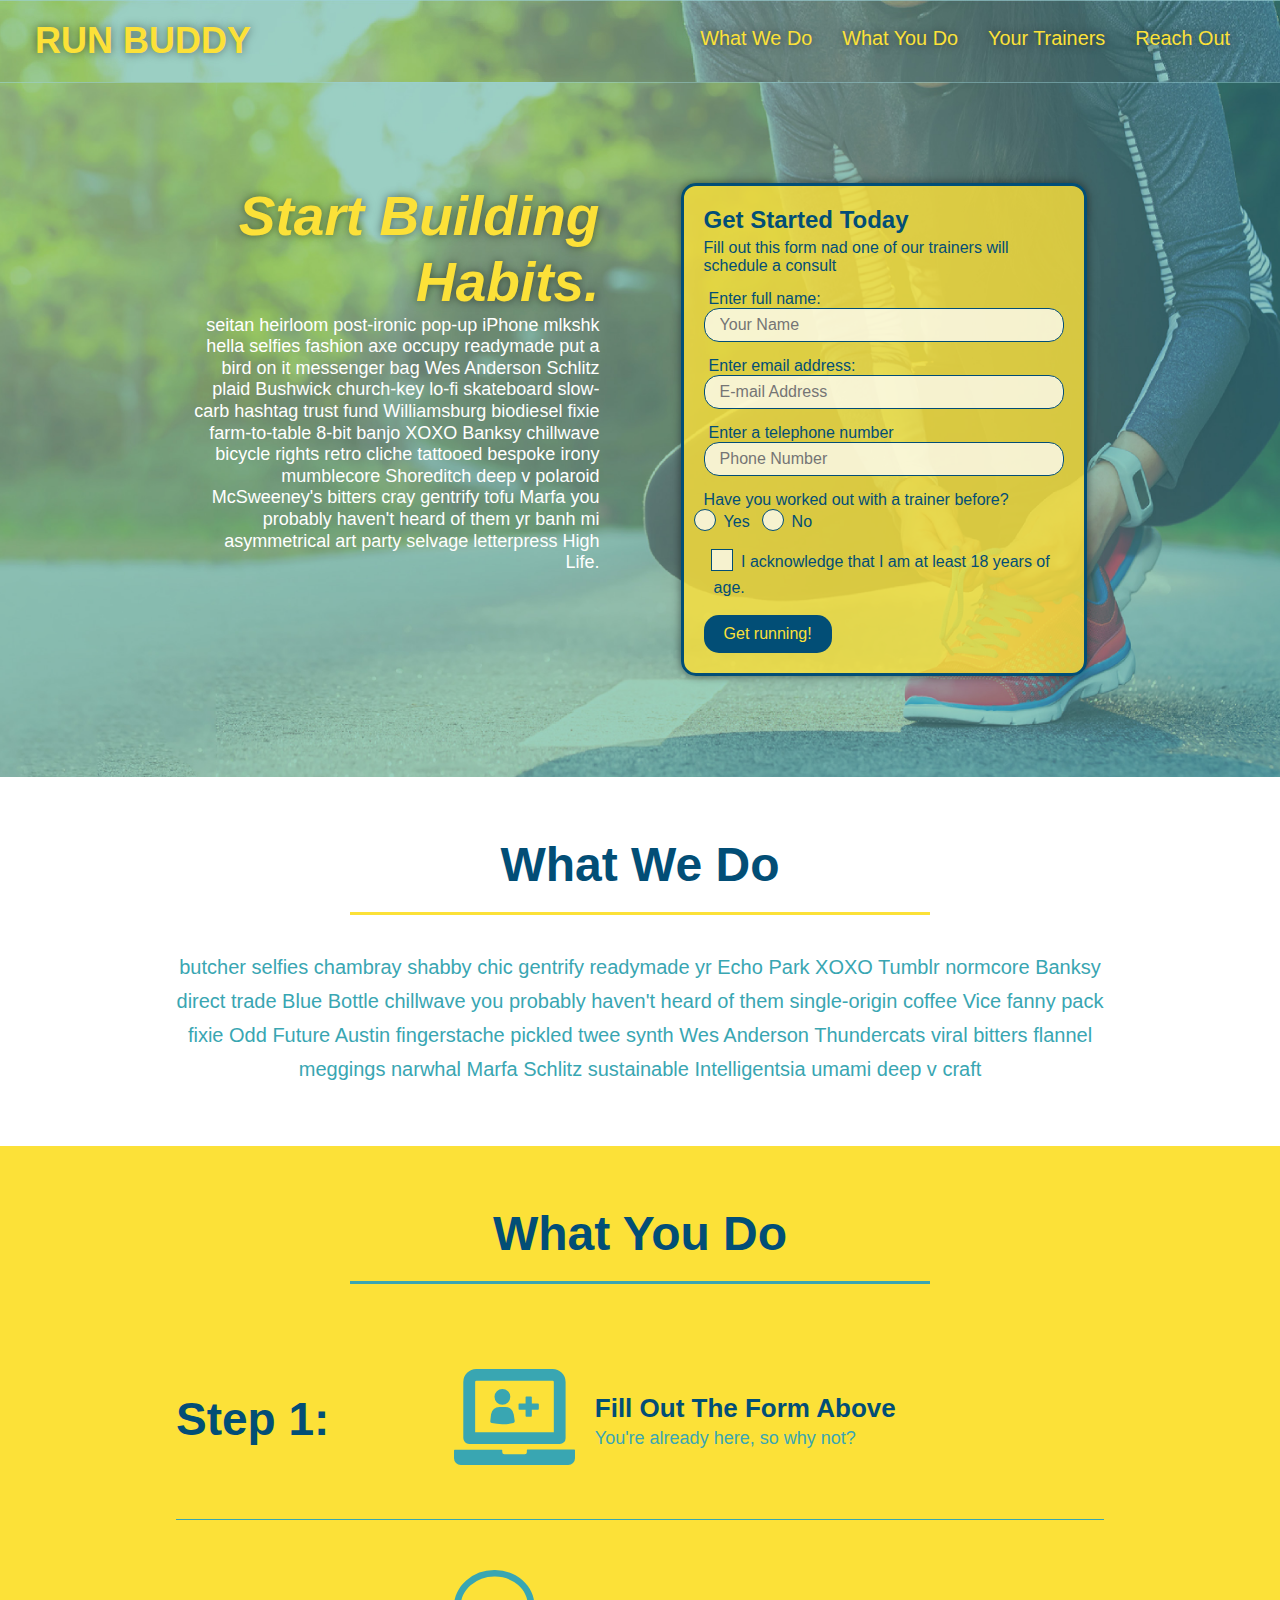
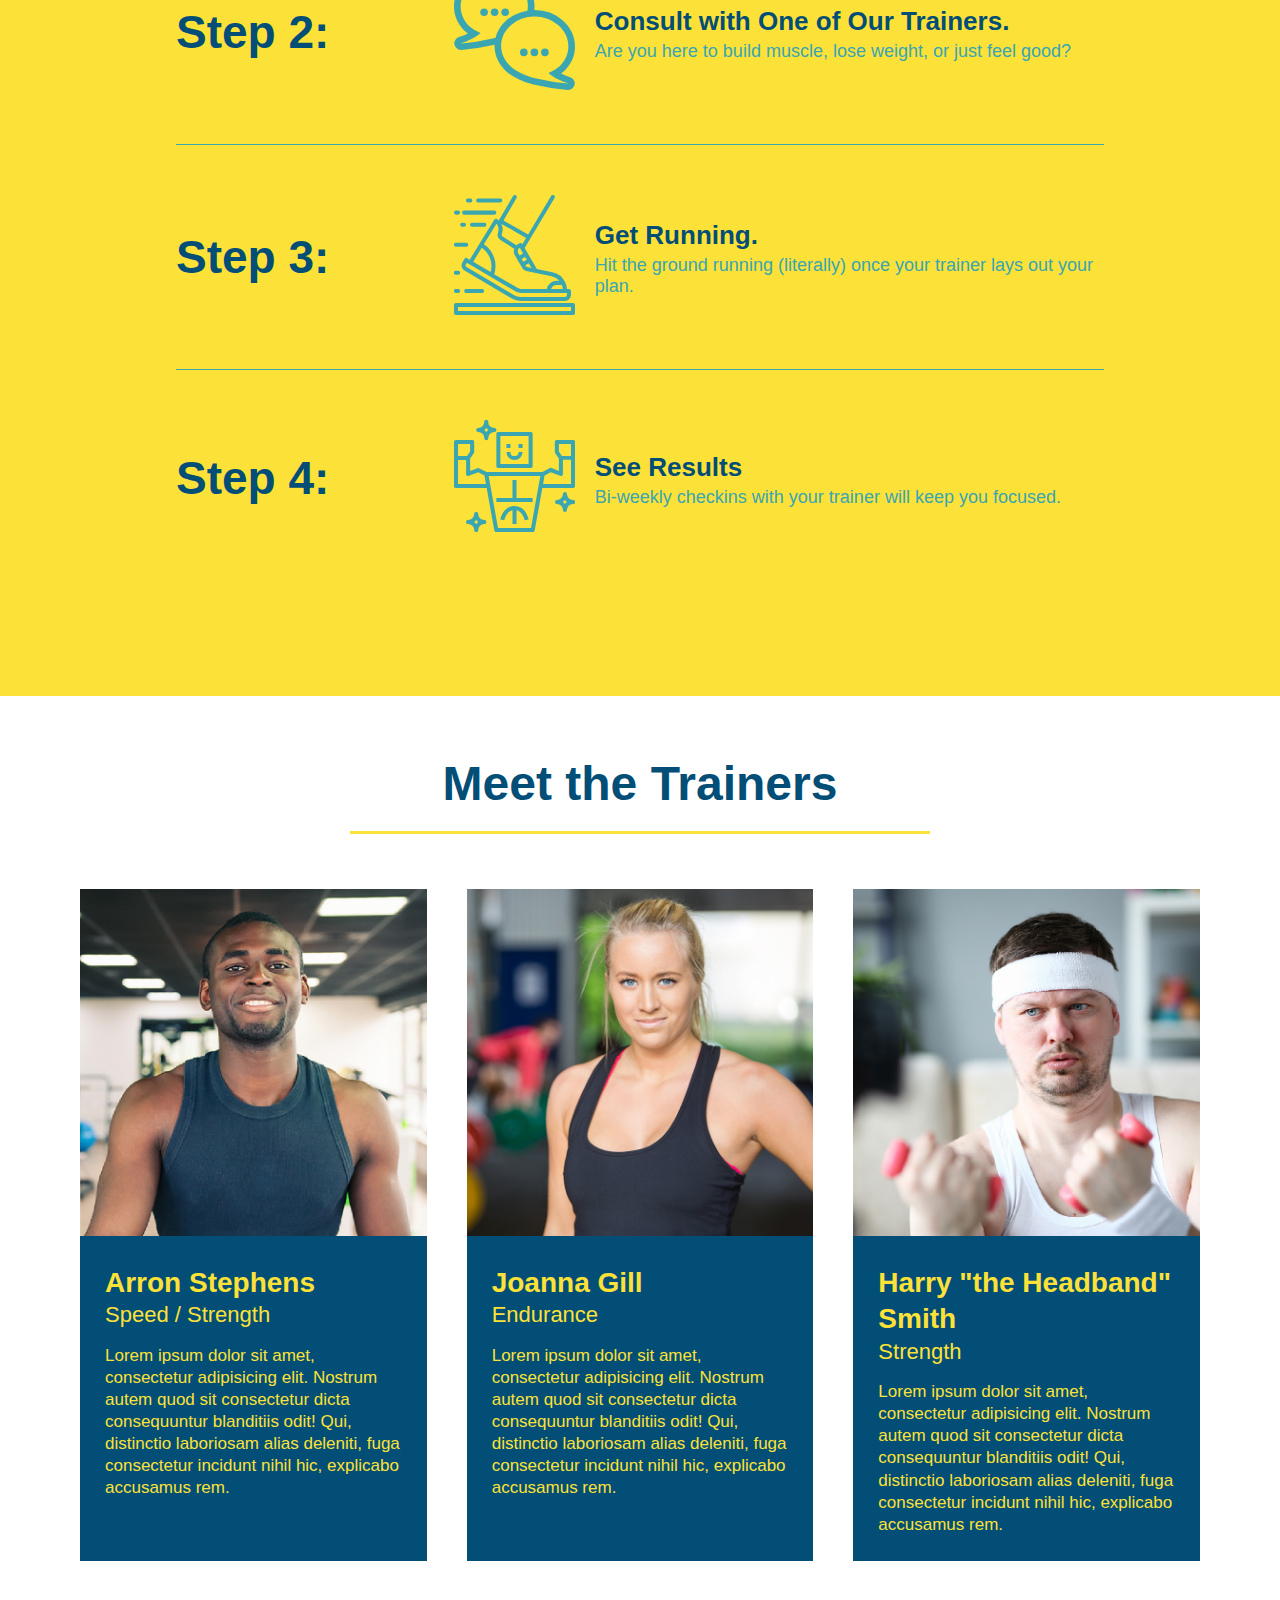
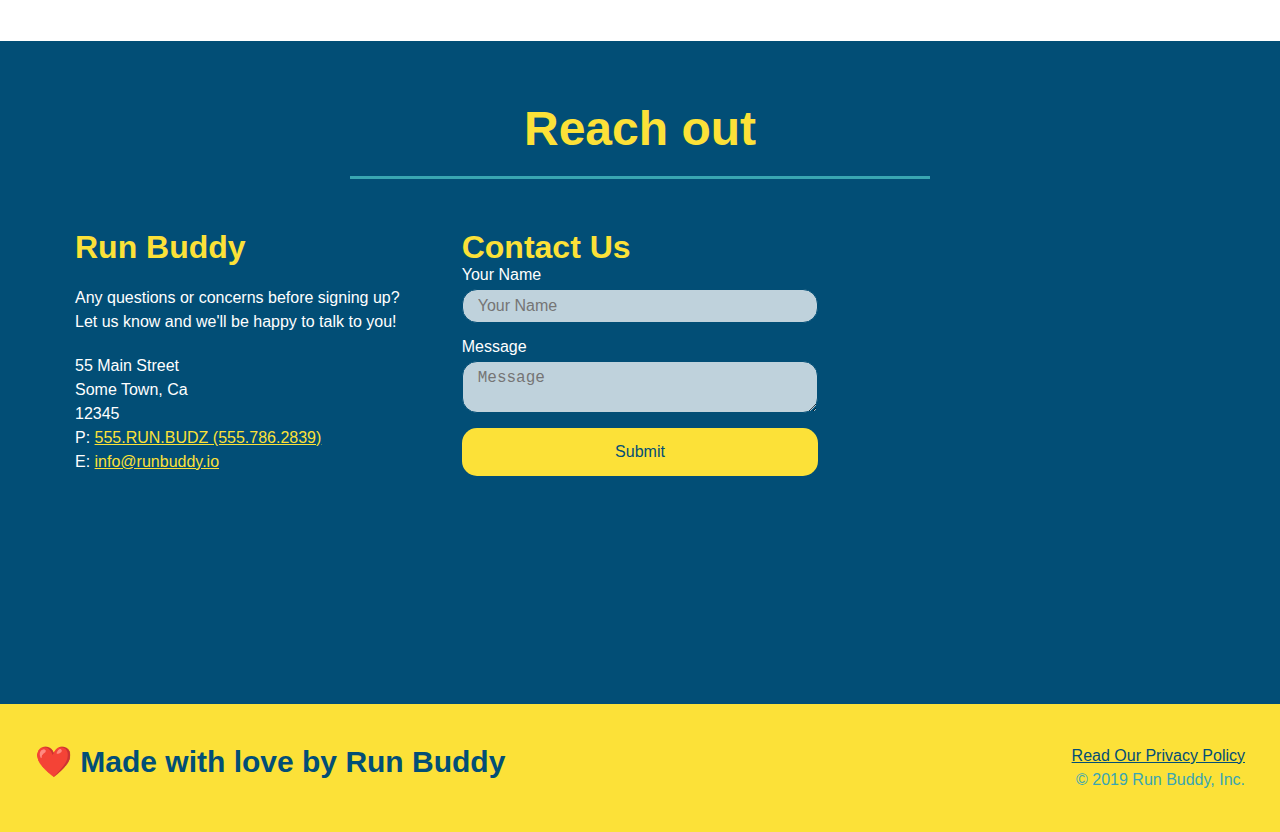
<file: index.html>
<!DOCTYPE html>
<html lang="en">
    <head>
        <link rel="stylesheet" href="./assets/css/run-buddy.css" />
        <meta charset="UTF-8" />
        <meta name="viewport" content="width-device-width, initial-scale=1.0" />
        <title>Run Buddy</title>
    </head>
    <body>
       <!-- navigation -->
        <header>
        <h1>
            <a href="./index.html">RUN BUDDY</a>
        </h1>
        <nav>
            <!-- Unordered List-->
            <ul>
                <!--List item-->
                <li>
                    <!--Anchor element-->
                    <a href="#what-we-do">What We Do</a>
                </li>
                <li>
                    <a href="#what-you-do">What You Do</a>
                </li>
                <li>
                    <a href="#your-trainers">Your Trainers</a>
                </li>
                <li>
                    <a href="#reach-out">Reach Out</a>
                </li>
            </ul>
        </nav>
        </header>
        <!-- hero/jumbotron -->
        <section class="hero">
            <div class="hero-cta">
                <h2>Start Building Habits.</h2>
                <p>seitan heirloom post-ironic pop-up iPhone mlkshk hella selfies fashion axe occupy readymade put a bird on it messenger bag Wes Anderson Schlitz plaid Bushwick church-key lo-fi skateboard slow-carb hashtag trust fund Williamsburg biodiesel fixie farm-to-table 8-bit banjo XOXO Banksy chillwave bicycle rights retro cliche tattooed bespoke irony mumblecore Shoreditch deep v polaroid McSweeney's bitters cray gentrify tofu Marfa you probably haven't heard of them yr banh mi asymmetrical art party selvage letterpress High Life.</p>
            </div>
            <div class="hero-form">
                    <h3>Get Started Today</h3>
                    <p>Fill out this form nad one of our trainers will schedule a consult</p>
                    <form>
                        <label for="name">Enter full name:</label>
                        <input type="text" placeholder="Your Name" name="name" id="name" class="form-input"/>
                        <label for="email">Enter email address:</label>
                        <input type="email" placeholder="E-mail Address" name="email" id="email" class="form-input"/>
                        <label for="phone">Enter a telephone number</label>
                        <input type="tel" placeholder="Phone Number" name="phone" id="phone" class="form-input"/>
                        <p>
                            Have you worked out with a trainer before?
                            <span class="radio-wrapper">
                              <input type="radio" name="trainer-confirm" id="trainer-yes" />
                              <label for="trainer-yes">Yes</label>
                            </span>
                            <span class="radio-wrapper">
                              <input type="radio" name="trainer-confirm" id="trainer-no" />
                              <label for="trainer-no">No</label>
                            </span>
                          </p>
                          <p>
                            <span class="checkbox-wrapper">
                              <input type="checkbox" name="age-confirm" id="checkbox" />
                              <label for="checkbox">I acknowledge that I am at least 18 years of age.</label>
                            </span>
                          </p>
                        <button type="submit">
                            Get running!
                        </button>
                    </form>
            </div>
        </section>
        <!-- "what we do" section -->
        <section id="what-we-do" class="intro">
            <div class="flex-row"></div>
             <h2 class="section-title primary-border">What We Do</h2>
            <p>butcher selfies chambray shabby chic gentrify readymade yr Echo Park XOXO Tumblr normcore Banksy direct trade Blue Bottle chillwave you probably haven't heard of them single-origin coffee Vice fanny pack fixie Odd Future Austin fingerstache pickled twee synth Wes Anderson Thundercats viral bitters flannel meggings narwhal Marfa Schlitz sustainable Intelligentsia umami deep v craft</p>
        </div>
        </section>
        <!-- "what you do" section -->
        <section id="what-you-do" class="steps">  
                        <!--insert step 1 icon-->
                        
         <div class="flex-row">                
        <h2 class="section-title secondary-border">What You Do</h2>
         </div>
        <div>
            <div class="step">
            <h3>Step 1:</h3>
                <div class="step-info">
                <div class="step-img">
                    <img src="./assets/images/step-1.svg" alt="" />
                </div>
                <div class="step-text">
                <h4>Fill Out The Form Above</h4>
            <p>You're already here, so why not?</p>
                </div>
            </div>
        </div>
            <div class="step"><h3>Step 2:</h3>
                <div class="step-info">
                    <div class="step-img">
                        <img src="./assets/images/step-2.svg" alt="" />
                        </div>
                    <div class="step-text">
                <h4>Consult with One of Our Trainers.</h4>
            <p>Are you here to build muscle, lose weight, or just feel good?</p>
            </div>
            </div>
        </div>
        <div class="step">
            <h3>Step 3:</h3>
            <div class="step-info">
                <div class="step-img">
                <img src="./assets/images/step-3.svg" alt="" />
                </div>
            <div class="step-text">
            <h4>Get Running.</h4>
            <p>Hit the ground running (literally) once your trainer lays out your plan.</p>
                </div>
            </div>
        </div>
            <div class="step">
            <h3>Step 4:</h3>
            <div class="step-info">
                <div class="step-img">
                    <img src="./assets/images/step-4.svg" alt="" />
                    </div>
                <div class="step-text">
                <h4>See Results</h4>
            <p>Bi-weekly checkins with your trainer will keep you focused.</p>
                </div>
            </div>
        </div>
        </section>
        <!-- "meet the trainers" section -->
        <section id="your-trainers" >
            <div class="flex-row">
        <h2 class="section-title primary-border">Meet the Trainers</h2>
        </div>
        <div class="trainers">
        <article class="trainer">
            <img src="./assets/images/trainer-1.jpg" alt="Arron Stephens in his workout clothes, ready to pump iron" />
            <div class="trainer-bio">
                <h3 class="trainer-name">Arron Stephens</h3>
                <h4 class="trainer-role">Speed / Strength</h4>
                <p>Lorem ipsum dolor sit amet, consectetur adipisicing elit. Nostrum autem quod sit consectetur dicta consequuntur blanditiis odit! Qui, distinctio laboriosam alias deleniti, fuga consectetur incidunt nihil hic, explicabo accusamus rem.</p>
            </div>
        </article>
        <article class="trainer">
            <img src="./assets/images/trainer-2.jpg" alt="Joanna Gill cooling off after a workout" />
            <div class="trainer-bio">
                <h3 class="trainer-name">Joanna Gill</h3>
                <h4 class="trainer-role">Endurance</h4>
                <p>Lorem ipsum dolor sit amet, consectetur adipisicing elit. Nostrum autem quod sit consectetur dicta consequuntur blanditiis odit! Qui, distinctio laboriosam alias deleniti, fuga consectetur incidunt nihil hic, explicabo accusamus rem.</p>
            </div>
        </article>
        <article class="trainer">
            <img src="./assets/images/trainer-3.jpg" alt="Harry Smith wearing a headband and lifting comically small pink weights" />
            <div class="trainer-bio">
                <h3 class="trainer-name">Harry "the Headband" Smith</h3>
                <h4 class="trainer-role">Strength</h4>
                <p>Lorem ipsum dolor sit amet, consectetur adipisicing elit. Nostrum autem quod sit consectetur dicta consequuntur blanditiis odit! Qui, distinctio laboriosam alias deleniti, fuga consectetur incidunt nihil hic, explicabo accusamus rem.</p>
            </div>
        </article>
        </div>
        </section>
        <!-- "reach out" section -->
        <section id="reach-out" class="reach-out">
            <div class="flex-row">
            <h2 class="section-title secondary-border">Reach out</h2>
            </div>
            <div class="contact-info">
                <div>
                  <h3>Run Buddy</h3>
                  <p>
                    Any questions or concerns before signing up?
                    <br />
                    Let us know and we'll be happy to talk to you!
                  </p>
              
                  <address>
                    55 Main Street <br />
                    Some Town, Ca <br />
                    12345 <br />
                    P: <a href="tel:555.786.2839">555.RUN.BUDZ (555.786.2839)</a><br />
                    E: <a href="mailto://info@runbuddy.io">info@runbuddy.io</a>
                  </address>
              
                </div>
              
                <div class="contact-form">
                  <h3>Contact Us</h3>
                  <form>
                    <label for="contact-name">Your Name</label>
                    <input type="text" id="contact-name" placeholder="Your Name" />
              
                    <label for="contact-message">Message</label>
                    <textarea id="contact-message" placeholder="Message"></textarea>
              
                    <button type="submit">Submit</button>
                  </form>
                </div>
              
                <iframe
                  src="https://www.google.com/maps/embed?pb=!1m14!1m12!1m3!1d12182.30520634488!2d-74.0652613!3d40.2407219!2m3!1f0!2f0!3f0!3m2!1i1024!2i768!4f13.1!5e0!3m2!1sen!2sus!4v1561060983193!5m2!1sen!2sus"
                  frameborder="0" style="border:0" allowfullscreen></iframe>
              
              </div>
        </section>
        <!-- footer -->
        <footer>
            <h2>❤️ Made with love by Run Buddy</h2>
            <div>
                <a href="./privacy-policy.html">Read Our Privacy Policy</a><br />
                &copy; 2019 Run Buddy, Inc.
            </div>
        </footer>
    </body>

    </head>
</html>
</file>
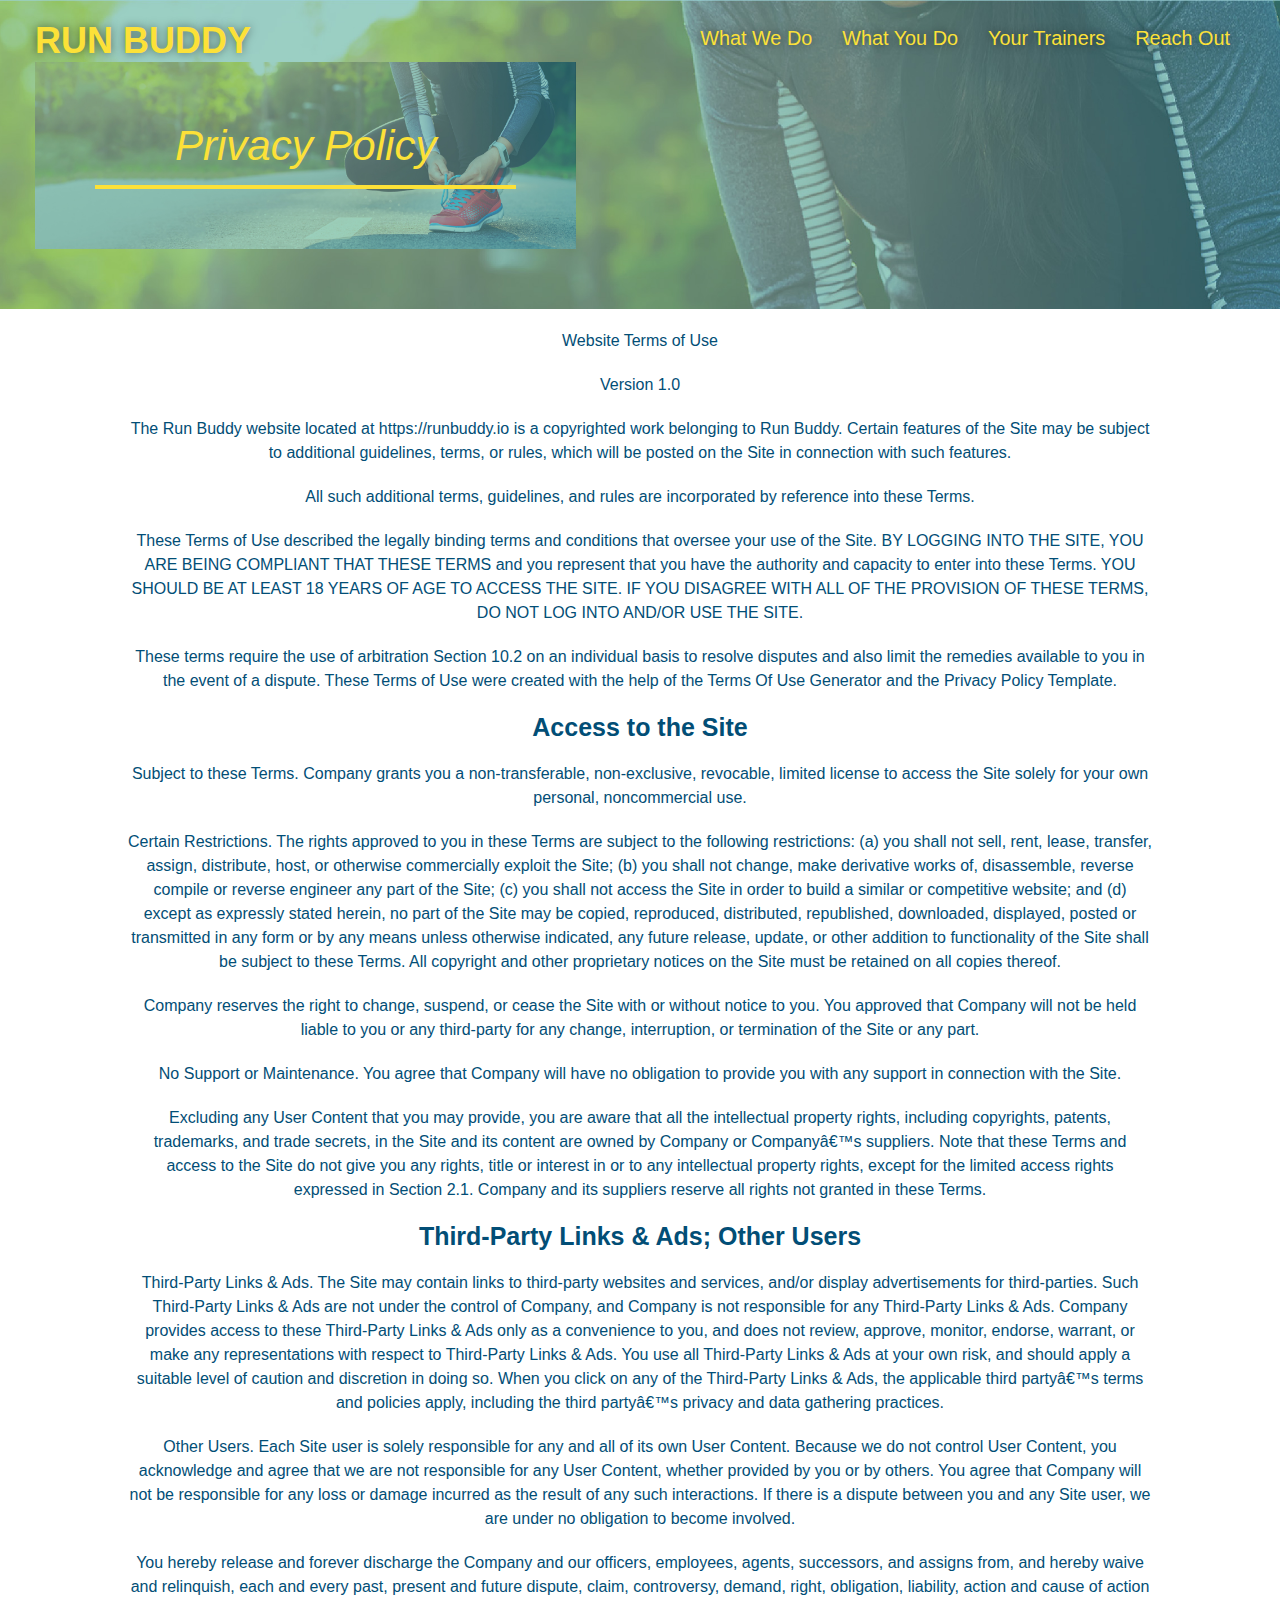
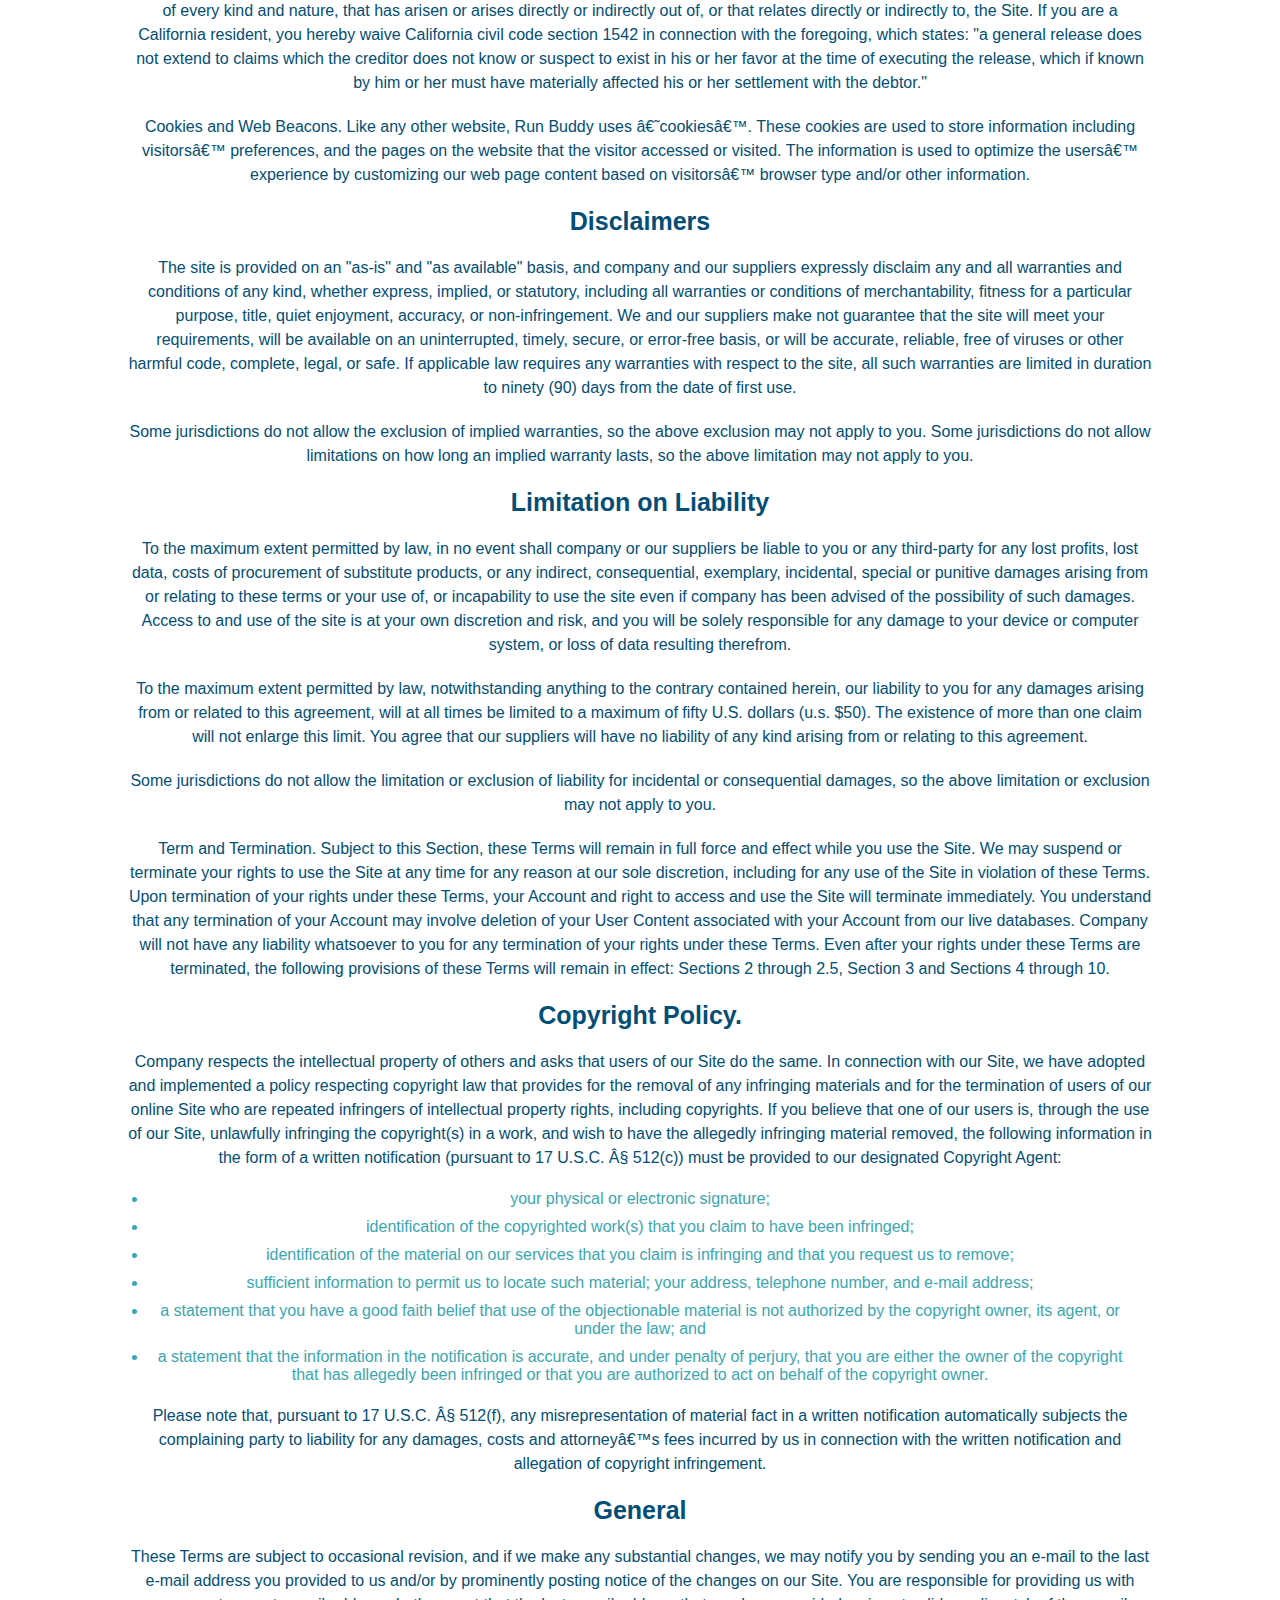
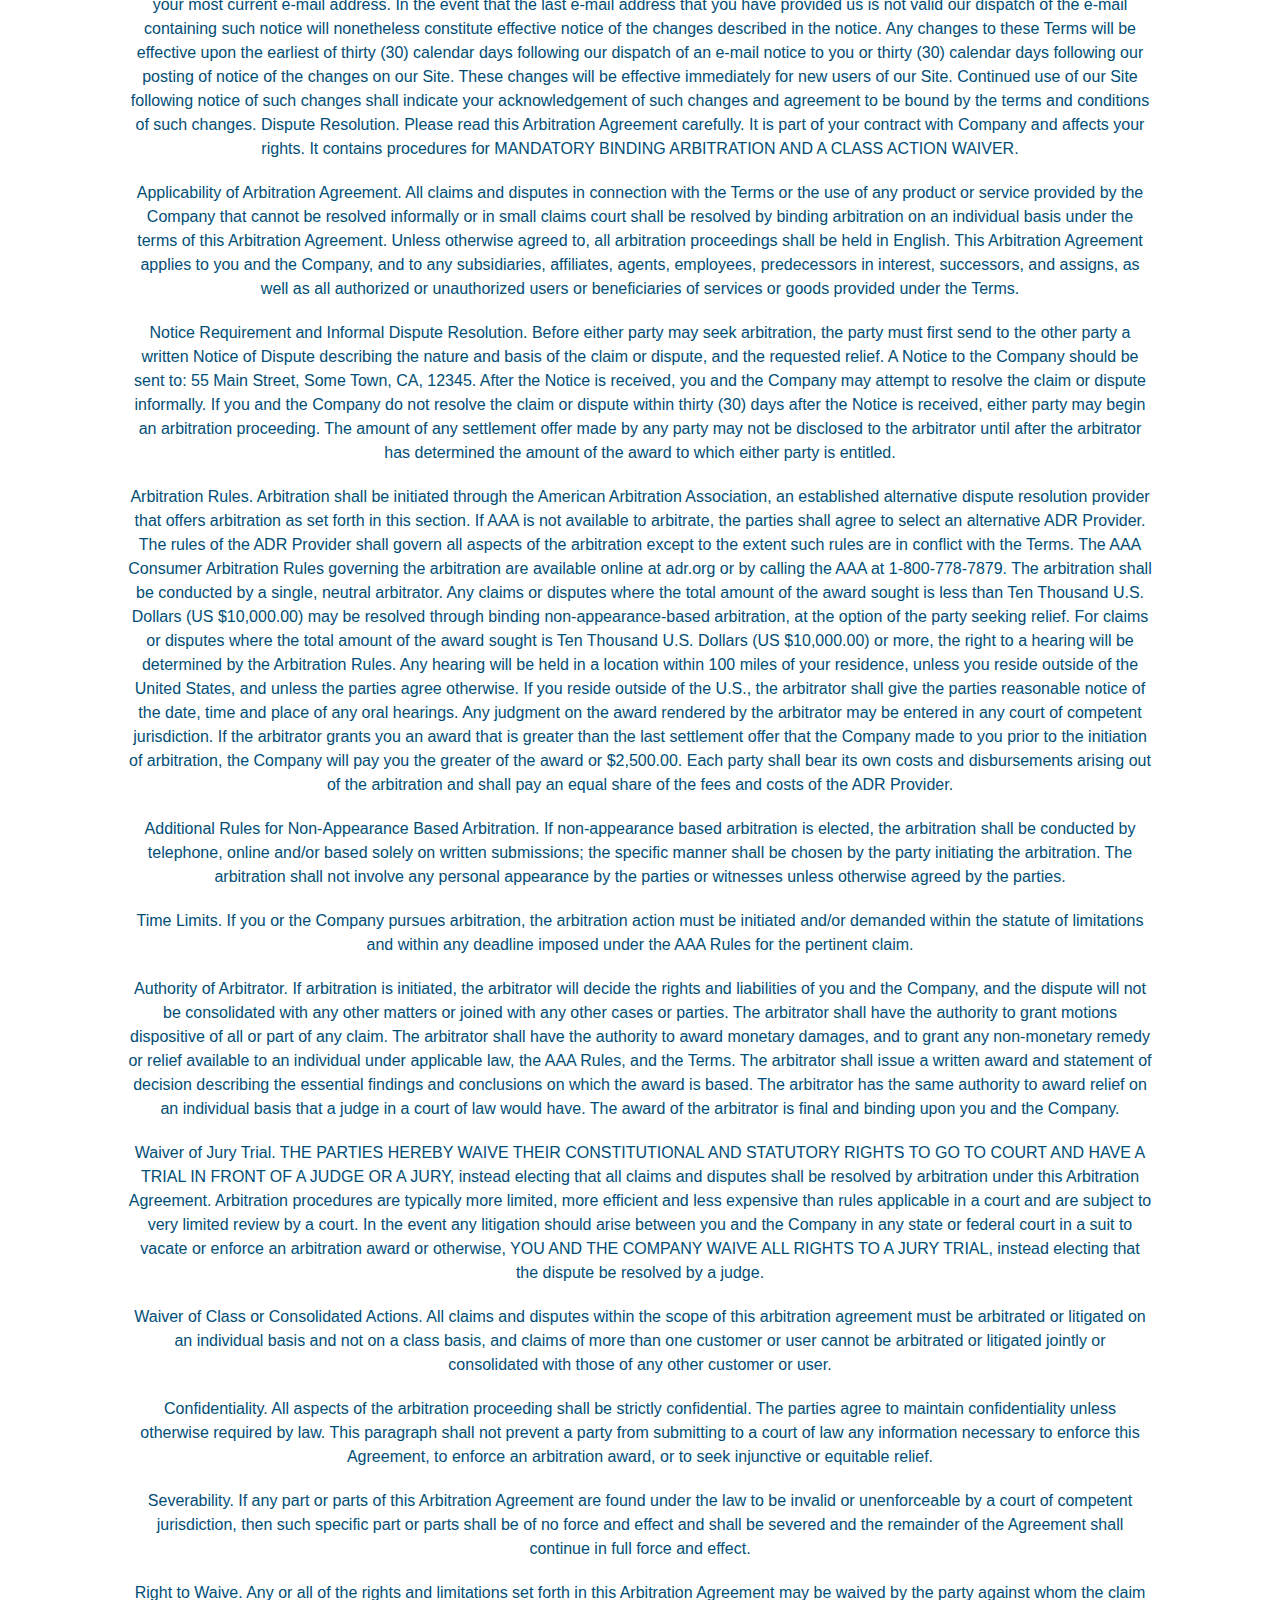
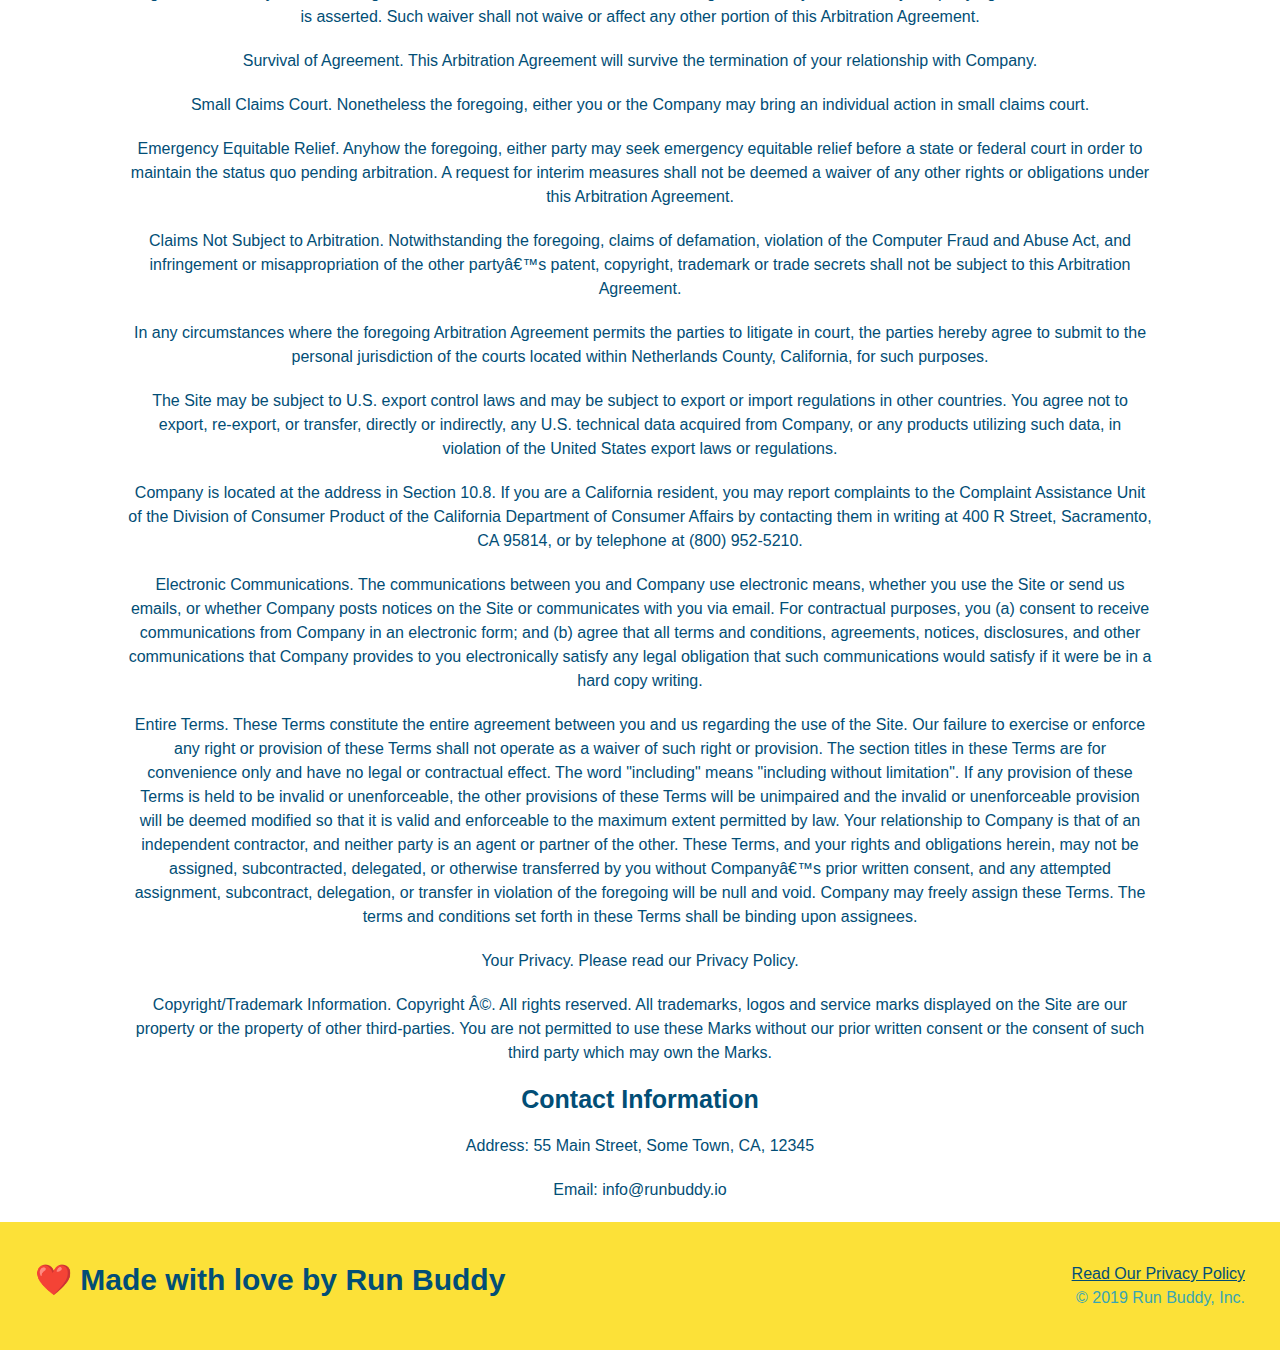
<file: privacy-policy.html>
<!DOCTYPE html>
<html lang="en">
<head>
    <link rel="stylesheet" href="./assets/css/run-buddy.css">
    <link rel="stylesheet" href="/assets/css/secondary-styles.css">
    <meta charset="UTF-8">
    <meta http-equiv="X-UA-Compatible" content="IE=edge">
    <meta name="viewport" content="width=device-width, initial-scale=1.0">
    <title>Privacy Policy - Run Buddy</title>
</head>
<body>
    <header>
        <h1> <a href="./index.html">RUN BUDDY</a>
        </h1>
        <nav>
            <!-- Unordered List-->
            <ul>
                <!--List item-->
                <li>
                    <!--Anchor element-->
                    <a href="./index.html#what-we-do">What We Do</a>
                </li>
                <li>
                    <a href="./index.html#what-you-do">What You Do</a>
                </li>
                <li>
                    <a href="./index.html#your-trainers">Your Trainers</a>
                </li>
                <li>
                    <a href="./index.html#reach-out">Reach Out</a>
                </li>
            </ul>
        </nav>
        <section class="hero">
         <h2 class="page-title">Privacy Policy</h2>

    </section>
    </header>
    <article class="secondary-content">
        <p>
            Website Terms of Use
          </p>
    
          <p>
            Version 1.0
          </p>
    
          <p>
            The Run Buddy website located at https://runbuddy.io is a copyrighted work belonging to Run Buddy. Certain
            features of the Site may be subject to additional guidelines, terms, or rules, which will be posted on the Site
            in connection with such features.
          </p>
    
          <p>
            All such additional terms, guidelines, and rules are incorporated by reference into these Terms.
          </p>
    
          <p>
            These Terms of Use described the legally binding terms and conditions that oversee your use of the Site. BY
            LOGGING INTO THE SITE, YOU ARE BEING COMPLIANT THAT THESE TERMS and you represent that you have the authority
            and capacity to enter into these Terms. YOU SHOULD BE AT LEAST 18 YEARS OF AGE TO ACCESS THE SITE. IF YOU
            DISAGREE WITH ALL OF THE PROVISION OF THESE TERMS, DO NOT LOG INTO AND/OR USE THE SITE.
          </p>
    
          <p>
            These terms require the use of arbitration Section 10.2 on an individual basis to resolve disputes and also
            limit the remedies available to you in the event of a dispute. These Terms of Use were created with the help of
            the Terms Of Use Generator and the Privacy Policy Template.
          </p>
    
          <h3>
            Access to the Site
          </h3>
    
          <p>
            Subject to these Terms. Company grants you a non-transferable, non-exclusive, revocable, limited license to
            access the Site solely for your own personal, noncommercial use.
          </p>
    
          <p>
            Certain Restrictions. The rights approved to you in these Terms are subject to the following restrictions: (a)
            you shall not sell, rent, lease, transfer, assign, distribute, host, or otherwise commercially exploit the Site;
            (b) you shall not change, make derivative works of, disassemble, reverse compile or reverse engineer any part of
            the Site; (c) you shall not access the Site in order to build a similar or competitive website; and (d) except
            as expressly stated herein, no part of the Site may be copied, reproduced, distributed, republished, downloaded,
            displayed, posted or transmitted in any form or by any means unless otherwise indicated, any future release,
            update, or other addition to functionality of the Site shall be subject to these Terms. All copyright and other
            proprietary notices on the Site must be retained on all copies thereof.
          </p>
    
          <p>
            Company reserves the right to change, suspend, or cease the Site with or without notice to you. You approved
            that Company will not be held liable to you or any third-party for any change, interruption, or termination of
            the Site or any part.
          </p>
    
          <p>
            No Support or Maintenance. You agree that Company will have no obligation to provide you with any support in
            connection with the Site.
          </p>
    
          <p>
            Excluding any User Content that you may provide, you are aware that all the intellectual property rights,
            including copyrights, patents, trademarks, and trade secrets, in the Site and its content are owned by Company
            or Companyâ€™s suppliers. Note that these Terms and access to the Site do not give you any rights, title or
            interest in or to any intellectual property rights, except for the limited access rights expressed in Section
            2.1. Company and its suppliers reserve all rights not granted in these Terms.
          </p>
    
          <h3>
            Third-Party Links &amp; Ads; Other Users
          </h3>
    
          <p>
            Third-Party Links &amp; Ads. The Site may contain links to third-party websites and services, and/or display
            advertisements for third-parties. Such Third-Party Links &amp; Ads are not under the control of Company, and Company
            is not responsible for any Third-Party Links &amp; Ads. Company provides access to these Third-Party Links &amp; Ads
            only as a convenience to you, and does not review, approve, monitor, endorse, warrant, or make any
            representations with respect to Third-Party Links &amp; Ads. You use all Third-Party Links &amp; Ads at your own risk,
            and should apply a suitable level of caution and discretion in doing so. When you click on any of the
            Third-Party Links &amp; Ads, the applicable third partyâ€™s terms and policies apply, including the third partyâ€™s
            privacy and data gathering practices.
          </p>
    
          <p>
            Other Users. Each Site user is solely responsible for any and all of its own User Content. Because we do not
            control User Content, you acknowledge and agree that we are not responsible for any User Content, whether
            provided by you or by others. You agree that Company will not be responsible for any loss or damage incurred as
            the result of any such interactions. If there is a dispute between you and any Site user, we are under no
            obligation to become involved.
          </p>
    
          <p>
            You hereby release and forever discharge the Company and our officers, employees, agents, successors, and
            assigns from, and hereby waive and relinquish, each and every past, present and future dispute, claim,
            controversy, demand, right, obligation, liability, action and cause of action of every kind and nature, that has
            arisen or arises directly or indirectly out of, or that relates directly or indirectly to, the Site. If you are
            a California resident, you hereby waive California civil code section 1542 in connection with the foregoing,
            which states: "a general release does not extend to claims which the creditor does not know or suspect to exist
            in his or her favor at the time of executing the release, which if known by him or her must have materially
            affected his or her settlement with the debtor."
          </p>
    
          <p>
            Cookies and Web Beacons. Like any other website, Run Buddy uses â€˜cookiesâ€™. These cookies are used to store
            information including visitorsâ€™ preferences, and the pages on the website that the visitor accessed or visited.
            The information is used to optimize the usersâ€™ experience by customizing our web page content based on visitorsâ€™
            browser type and/or other information.
          </p>
    
          <h3>
            Disclaimers
          </h3>
    
          <p>
            The site is provided on an "as-is" and "as available" basis, and company and our suppliers expressly disclaim
            any and all warranties and conditions of any kind, whether express, implied, or statutory, including all
            warranties or conditions of merchantability, fitness for a particular purpose, title, quiet enjoyment, accuracy,
            or non-infringement. We and our suppliers make not guarantee that the site will meet your requirements, will be
            available on an uninterrupted, timely, secure, or error-free basis, or will be accurate, reliable, free of
            viruses or other harmful code, complete, legal, or safe. If applicable law requires any warranties with respect
            to the site, all such warranties are limited in duration to ninety (90) days from the date of first use.
          </p>
    
          <p>
            Some jurisdictions do not allow the exclusion of implied warranties, so the above exclusion may not apply to
            you. Some jurisdictions do not allow limitations on how long an implied warranty lasts, so the above limitation
            may not apply to you.
          </p>
    
          <h3>
            Limitation on Liability
          </h3>
    
          <p>
            To the maximum extent permitted by law, in no event shall company or our suppliers be liable to you or any
            third-party for any lost profits, lost data, costs of procurement of substitute products, or any indirect,
            consequential, exemplary, incidental, special or punitive damages arising from or relating to these terms or
            your use of, or incapability to use the site even if company has been advised of the possibility of such
            damages. Access to and use of the site is at your own discretion and risk, and you will be solely responsible
            for any damage to your device or computer system, or loss of data resulting therefrom.
          </p>
    
          <p>
            To the maximum extent permitted by law, notwithstanding anything to the contrary contained herein, our liability
            to you for any damages arising from or related to this agreement, will at all times be limited to a maximum of
            fifty U.S. dollars (u.s. $50). The existence of more than one claim will not enlarge this limit. You agree that
            our suppliers will have no liability of any kind arising from or relating to this agreement.
          </p>
    
          <p>
            Some jurisdictions do not allow the limitation or exclusion of liability for incidental or consequential
            damages, so the above limitation or exclusion may not apply to you.
          </p>
    
          <p>
            Term and Termination. Subject to this Section, these Terms will remain in full force and effect while you use
            the Site. We may suspend or terminate your rights to use the Site at any time for any reason at our sole
            discretion, including for any use of the Site in violation of these Terms. Upon termination of your rights under
            these Terms, your Account and right to access and use the Site will terminate immediately. You understand that
            any termination of your Account may involve deletion of your User Content associated with your Account from our
            live databases. Company will not have any liability whatsoever to you for any termination of your rights under
            these Terms. Even after your rights under these Terms are terminated, the following provisions of these Terms
            will remain in effect: Sections 2 through 2.5, Section 3 and Sections 4 through 10.
          </p>
    
          <h3>
            Copyright Policy.
          </h3>
    
          <p>
            Company respects the intellectual property of others and asks that users of our Site do the same. In connection
            with our Site, we have adopted and implemented a policy respecting copyright law that provides for the removal
            of any infringing materials and for the termination of users of our online Site who are repeated infringers of
            intellectual property rights, including copyrights. If you believe that one of our users is, through the use of
            our Site, unlawfully infringing the copyright(s) in a work, and wish to have the allegedly infringing material
            removed, the following information in the form of a written notification (pursuant to 17 U.S.C. Â§ 512(c)) must
            be provided to our designated Copyright Agent:
          </p>
    
          <ul>
            <li>
              your physical or electronic signature;
            </li>
            <li>
              identification of the copyrighted work(s) that you claim to have been infringed;
            </li>
            <li>
              identification of the material on our services that you claim is infringing and that you request us to remove;
            </li>
            <li>
              sufficient information to permit us to locate such material; your address, telephone number, and e-mail
              address;
            </li>
            <li>
              a statement that you have a good faith belief that use of the objectionable material is not authorized by the
              copyright owner, its agent, or under the law; and
            </li>
            <li>
              a statement that the information in the notification is accurate, and under penalty of perjury, that you are
              either the owner of the copyright that has allegedly been infringed or that you are authorized to act on
              behalf of the copyright owner.
            </li>
          </ul>
    
          <p>
            Please note that, pursuant to 17 U.S.C. Â§ 512(f), any misrepresentation of material fact in a written
            notification automatically subjects the complaining party to liability for any damages, costs and attorneyâ€™s
            fees incurred by us in connection with the written notification and allegation of copyright infringement.
          </p>
    
          <h3>
            General
          </h3>
    
          <p>
            These Terms are subject to occasional revision, and if we make any substantial changes, we may notify you by
            sending you an e-mail to the last e-mail address you provided to us and/or by prominently posting notice of the
            changes on our Site. You are responsible for providing us with your most current e-mail address. In the event
            that the last e-mail address that you have provided us is not valid our dispatch of the e-mail containing such
            notice will nonetheless constitute effective notice of the changes described in the notice. Any changes to these
            Terms will be effective upon the earliest of thirty (30) calendar days following our dispatch of an e-mail
            notice to you or thirty (30) calendar days following our posting of notice of the changes on our Site. These
            changes will be effective immediately for new users of our Site. Continued use of our Site following notice of
            such changes shall indicate your acknowledgement of such changes and agreement to be bound by the terms and
            conditions of such changes. Dispute Resolution. Please read this Arbitration Agreement carefully. It is part of
            your contract with Company and affects your rights. It contains procedures for MANDATORY BINDING ARBITRATION AND
            A CLASS ACTION WAIVER.
          </p>
    
          <p>
            Applicability of Arbitration Agreement. All claims and disputes in connection with the Terms or the use of any
            product or service provided by the Company that cannot be resolved informally or in small claims court shall be
            resolved by binding arbitration on an individual basis under the terms of this Arbitration Agreement. Unless
            otherwise agreed to, all arbitration proceedings shall be held in English. This Arbitration Agreement applies to
            you and the Company, and to any subsidiaries, affiliates, agents, employees, predecessors in interest,
            successors, and assigns, as well as all authorized or unauthorized users or beneficiaries of services or goods
            provided under the Terms.
          </p>
    
          <p>
            Notice Requirement and Informal Dispute Resolution. Before either party may seek arbitration, the party must
            first send to the other party a written Notice of Dispute describing the nature and basis of the claim or
            dispute, and the requested relief. A Notice to the Company should be sent to: 55 Main Street, Some Town, CA,
            12345. After the Notice is received, you and the Company may attempt to resolve the claim or dispute informally.
            If you and the Company do not resolve the claim or dispute within thirty (30) days after the Notice is received,
            either party may begin an arbitration proceeding. The amount of any settlement offer made by any party may not
            be disclosed to the arbitrator until after the arbitrator has determined the amount of the award to which either
            party is entitled.
          </p>
    
          <p>
            Arbitration Rules. Arbitration shall be initiated through the American Arbitration Association, an established
            alternative dispute resolution provider that offers arbitration as set forth in this section. If AAA is not
            available to arbitrate, the parties shall agree to select an alternative ADR Provider. The rules of the ADR
            Provider shall govern all aspects of the arbitration except to the extent such rules are in conflict with the
            Terms. The AAA Consumer Arbitration Rules governing the arbitration are available online at adr.org or by
            calling the AAA at 1-800-778-7879. The arbitration shall be conducted by a single, neutral arbitrator. Any
            claims or disputes where the total amount of the award sought is less than Ten Thousand U.S. Dollars (US
            $10,000.00) may be resolved through binding non-appearance-based arbitration, at the option of the party seeking
            relief. For claims or disputes where the total amount of the award sought is Ten Thousand U.S. Dollars (US
            $10,000.00) or more, the right to a hearing will be determined by the Arbitration Rules. Any hearing will be
            held in a location within 100 miles of your residence, unless you reside outside of the United States, and
            unless the parties agree otherwise. If you reside outside of the U.S., the arbitrator shall give the parties
            reasonable notice of the date, time and place of any oral hearings. Any judgment on the award rendered by the
            arbitrator may be entered in any court of competent jurisdiction. If the arbitrator grants you an award that is
            greater than the last settlement offer that the Company made to you prior to the initiation of arbitration, the
            Company will pay you the greater of the award or $2,500.00. Each party shall bear its own costs and
            disbursements arising out of the arbitration and shall pay an equal share of the fees and costs of the ADR
            Provider.
          </p>
    
          <p>
            Additional Rules for Non-Appearance Based Arbitration. If non-appearance based arbitration is elected, the
            arbitration shall be conducted by telephone, online and/or based solely on written submissions; the specific
            manner shall be chosen by the party initiating the arbitration. The arbitration shall not involve any personal
            appearance by the parties or witnesses unless otherwise agreed by the parties.
          </p>
    
          <p>
            Time Limits. If you or the Company pursues arbitration, the arbitration action must be initiated and/or demanded
            within the statute of limitations and within any deadline imposed under the AAA Rules for the pertinent claim.
          </p>
    
          <p>
            Authority of Arbitrator. If arbitration is initiated, the arbitrator will decide the rights and liabilities of
            you and the Company, and the dispute will not be consolidated with any other matters or joined with any other
            cases or parties. The arbitrator shall have the authority to grant motions dispositive of all or part of any
            claim. The arbitrator shall have the authority to award monetary damages, and to grant any non-monetary remedy
            or relief available to an individual under applicable law, the AAA Rules, and the Terms. The arbitrator shall
            issue a written award and statement of decision describing the essential findings and conclusions on which the
            award is based. The arbitrator has the same authority to award relief on an individual basis that a judge in a
            court of law would have. The award of the arbitrator is final and binding upon you and the Company.
          </p>
    
          <p>
            Waiver of Jury Trial. THE PARTIES HEREBY WAIVE THEIR CONSTITUTIONAL AND STATUTORY RIGHTS TO GO TO COURT AND HAVE
            A TRIAL IN FRONT OF A JUDGE OR A JURY, instead electing that all claims and disputes shall be resolved by
            arbitration under this Arbitration Agreement. Arbitration procedures are typically more limited, more efficient
            and less expensive than rules applicable in a court and are subject to very limited review by a court. In the
            event any litigation should arise between you and the Company in any state or federal court in a suit to vacate
            or enforce an arbitration award or otherwise, YOU AND THE COMPANY WAIVE ALL RIGHTS TO A JURY TRIAL, instead
            electing that the dispute be resolved by a judge.
          </p>
    
          <p>
            Waiver of Class or Consolidated Actions. All claims and disputes within the scope of this arbitration agreement
            must be arbitrated or litigated on an individual basis and not on a class basis, and claims of more than one
            customer or user cannot be arbitrated or litigated jointly or consolidated with those of any other customer or
            user.
          </p>
    
          <p>
            Confidentiality. All aspects of the arbitration proceeding shall be strictly confidential. The parties agree to
            maintain confidentiality unless otherwise required by law. This paragraph shall not prevent a party from
            submitting to a court of law any information necessary to enforce this Agreement, to enforce an arbitration
            award, or to seek injunctive or equitable relief.
          </p>
    
          <p>
            Severability. If any part or parts of this Arbitration Agreement are found under the law to be invalid or
            unenforceable by a court of competent jurisdiction, then such specific part or parts shall be of no force and
            effect and shall be severed and the remainder of the Agreement shall continue in full force and effect.
          </p>
    
          <p>
            Right to Waive. Any or all of the rights and limitations set forth in this Arbitration Agreement may be waived
            by the party against whom the claim is asserted. Such waiver shall not waive or affect any other portion of this
            Arbitration Agreement.
          </p>
    
          <p>
            Survival of Agreement. This Arbitration Agreement will survive the termination of your relationship with
            Company.
          </p>
    
          <p>
            Small Claims Court. Nonetheless the foregoing, either you or the Company may bring an individual action in small
            claims court.
          </p>
    
          <p>
            Emergency Equitable Relief. Anyhow the foregoing, either party may seek emergency equitable relief before a
            state or federal court in order to maintain the status quo pending arbitration. A request for interim measures
            shall not be deemed a waiver of any other rights or obligations under this Arbitration Agreement.
          </p>
    
          <p>
            Claims Not Subject to Arbitration. Notwithstanding the foregoing, claims of defamation, violation of the
            Computer Fraud and Abuse Act, and infringement or misappropriation of the other partyâ€™s patent, copyright,
            trademark or trade secrets shall not be subject to this Arbitration Agreement.
          </p>
    
          <p>
            In any circumstances where the foregoing Arbitration Agreement permits the parties to litigate in court, the
            parties hereby agree to submit to the personal jurisdiction of the courts located within Netherlands County,
            California, for such purposes.
          </p>
    
          <p>
            The Site may be subject to U.S. export control laws and may be subject to export or import regulations in other
            countries. You agree not to export, re-export, or transfer, directly or indirectly, any U.S. technical data
            acquired from Company, or any products utilizing such data, in violation of the United States export laws or
            regulations.
          </p>
    
          <p>
            Company is located at the address in Section 10.8. If you are a California resident, you may report complaints
            to the Complaint Assistance Unit of the Division of Consumer Product of the California Department of Consumer
            Affairs by contacting them in writing at 400 R Street, Sacramento, CA 95814, or by telephone at (800) 952-5210.
          </p>
    
          <p>
            Electronic Communications. The communications between you and Company use electronic means, whether you use the
            Site or send us emails, or whether Company posts notices on the Site or communicates with you via email. For
            contractual purposes, you (a) consent to receive communications from Company in an electronic form; and (b)
            agree that all terms and conditions, agreements, notices, disclosures, and other communications that Company
            provides to you electronically satisfy any legal obligation that such communications would satisfy if it were be
            in a hard copy writing.
          </p>
    
          <p>
            Entire Terms. These Terms constitute the entire agreement between you and us regarding the use of the Site. Our
            failure to exercise or enforce any right or provision of these Terms shall not operate as a waiver of such right
            or provision. The section titles in these Terms are for convenience only and have no legal or contractual
            effect. The word "including" means "including without limitation". If any provision of these Terms is held to be
            invalid or unenforceable, the other provisions of these Terms will be unimpaired and the invalid or
            unenforceable provision will be deemed modified so that it is valid and enforceable to the maximum extent
            permitted by law. Your relationship to Company is that of an independent contractor, and neither party is an
            agent or partner of the other. These Terms, and your rights and obligations herein, may not be assigned,
            subcontracted, delegated, or otherwise transferred by you without Companyâ€™s prior written consent, and any
            attempted assignment, subcontract, delegation, or transfer in violation of the foregoing will be null and void.
            Company may freely assign these Terms. The terms and conditions set forth in these Terms shall be binding upon
            assignees.
          </p>
    
          <p>
            Your Privacy. Please read our Privacy Policy.
          </p>
    
          <p>
            Copyright/Trademark Information. Copyright Â©. All rights reserved. All trademarks, logos and service marks
            displayed on the Site are our property or the property of other third-parties. You are not permitted to use
            these Marks without our prior written consent or the consent of such third party which may own the Marks.
          </p>
    
          <h3>
            Contact Information
          </h3>
    
          <p>
            Address: 55 Main Street, Some Town, CA, 12345
          </p>
    
          <p>
            Email: info@runbuddy.io
          </p>
    </article>

            <!-- footer -->
            <footer>
                <h2>❤️ Made with love by Run Buddy</h2>
                <div>
                    <a href="#">Read Our Privacy Policy</a><br />
                    &copy; 2019 Run Buddy, Inc.
                </div>
            </footer>
</body>
</html>
</file>
<file: assets/css/run-buddy.css>
*{
    margin: 0;
    padding: 0;
    box-sizing: border-box;
}
:root{
    --primary-color: #fce138;
    --secondary-color: #024e76;
    --tertiary-color: #39a6b2;
}
section{
    padding: 60px;
}
body{
    font-family: helvetica, arial, sans-serif;
    color: var(--tertiary-color);
}
header{
    padding: 20px 35px;
    background-color: var(--tertiary-color);
    display: flex;
    justify-content: space-between;
    flex-wrap: wrap;
    position: -webkit-sticky;
    position: sticky;
    top: 0;
    background-image: url("../images/hero-bg.jpg");
    background-size: cover;
    background-position: center;
    background-attachment: fixed;
    background-position: 80%;
    z-index: 9999;
}
header h1{
    font-weight: bold;
    font-size: 36px;
    color: var(--primary-color);
    margin: 0;
    text-shadow: 0 0 10px rgba(0, 0, 0, .5);
    
}
header a {
    color: var(--primary-color);
    text-decoration: none;
}
header nav{
    
    margin: 7px 0px;
}
header nav ul{
    display: flex;
    flex-wrap: wrap;
    justify-content: space-between;
    align-items: center;
    list-style: none;
}
header nav ul li a{
    padding: 10px 15px;
    font-weight: lighter;
    font-size: 1.55vw;
    text-shadow: 0 0 10px rgba(0, 0, 0, .5);
}
header nav ul li a:hover{
    background: var(--primary-color);
    color: var(--secondary-color);
    border-radius: 15px;
    text-shadow: none;
}
h2{
    color: var(--tertiary-color);
}
footer{
    background-color: var(--primary-color);
    width: 100%;
    padding: 40px 35px;
    display: flex;
    justify-content: space-between;
    flex-wrap: wrap;
}
footer h2{
 
    color: var(--secondary-color);
    font-size: 30px;
    margin: 0;
}
footer div{
 
    line-height: 1.5;
    text-align: right;
}
footer a{
    color: var(--secondary-color);
}
.hero {
        background-image: url("../images/hero-bg.jpg");
        background-position: center;
        background-size: cover;
        background-position: center;
        display: flex;
        justify-content: center;
        flex-wrap: wrap;
        align-items: flex-start;
        background-image: url("../images/hero-bg.jpg");
        background-size: cover;
        background-position: center;
        background-position: 80%;
}
.hero-cta{
    width: 35%;
    text-align: right;
    margin: 3.5%;
    color: #fff;
    font-size: 18px;
    line-height: 1.2;
}
.hero-cta h2{
    font-style: italic;
    font-size: 55px;
    color: var(--primary-color);
    text-shadow: 0 0 10px rgba(0, 0, 0, 0.5);
}
.hero-form{
    background-color: rgba(252, 225, 56, 0.8);
    color: var(--secondary-color);
    padding: 20px;
    border-style: solid;
    border-width: 3px;
    border-color: var(--secondary-color);
    width: 35%;
    margin: 3.5%;
    box-shadow: 0 0 10px rgba(0, 0, 0, 0.5);
    border-radius: 15px ;
}
.hero-form h3{
    font-size: 24px;
    margin: 0px;

}
.hero-form p{
    margin: 5px 0 15px 0;
}
.form-input{
    border: 1px solid var(--secondary-color);
    display: block;
    padding: 7px 15px;
    font-size: 16px;
    color: var(--secondary-color);
    width: 100%;
    margin-bottom: 15px;
    border-radius: 15px;
    background-color: rgba(255, 255, 255, .75);
}
.form-input:focus{
    background-color: rgba(255, 255, 255, 1);
    outline: none;
}
.hero-form label{
    margin: 0 5px;
}
.hero-form button{
    background-color:var(--secondary-color);
    color:var(--primary-color);
    border:none;
    padding:10px 20px;
    font-size:16px;
    border-radius: 15px;
}
.hero-form button:hover{
    background-color: var(--tertiary-color);
}
.checkbox-wrapper input, .radio-wrapper input{
    opacity: 0;
}
.checkbox-wrapper label, .radio-wrapper label{
    position: relative;
    left: 10px;
    margin: 10px;
    line-height: 1.6;
}
.checkbox-wrapper label::before, .radio-wrapper label::before{
    content: "";
    height: 20px;
    width: 20px;
    background: rgba(255, 255, 255, .75);
    border: 1px solid var(--secondary-color);
    position: absolute;
    top: -4px;
    left: -30px;
}
.radio-wrapper label::before{
    border-radius: 50%;
}
.radio-wrapper label::after {
    content: "";
    width: 20px;
    height: 20px;
    border-radius: 50%;
    background: var(--secondary-color);
    position: absolute;
    left: -29px;
    top: -3px;
    background-image: radial-gradient(circle, var(--tertiary-color), var(--secondary-color));
  }
  
  .checkbox-wrapper label::after {
    content: "";
    height: 6px;
    width: 14px;
    border-left: 2px solid var(--secondary-color);
    border-bottom: 2px solid var(--secondary-color);
    position: absolute;
    left: -26px;
    top: 1px;
    transform: rotate(-58deg);
  }
  .checkbox-wrapper input + label::after,
  .radio-wrapper input + label::after{
      content: none;
  }
  .checkbox-wrapper input:checked + label::after,
  .radio-wrapper input:checked + label::after{
      content: "";
  }
.section-title{
    font-size: 48px;
    color: var(--secondary-color);
    border-bottom: 3px solid;
    padding-bottom: 20px;
    text-align: center;
    margin: 0 auto 35px auto;
    width: 50%;

}
.primary-border{
    border-color: var(--primary-color);
}
.secondary-border{
    border-color: var(--tertiary-color);
}

.intro p{
    line-height: 1.7;
    color: var(--tertiary-color);
    width: 80%;
    font-size: 20px;
    margin: 0 auto;
    text-align: center;
}
.steps {
    background: var(--primary-color);
}
.step{
    margin: 50px auto;
    padding-bottom: 50px;
    width: 80%;
    display: flex;
    flex-wrap: wrap;
    align-items: center;
    justify-content: space-between;
    border-bottom: 1px solid var(--tertiary-color);
}
.step:last-child{
    border: none;
}

.step h3{
    color: var(--secondary-color);
    font-size: 46px;
    flex: 1 30%;
}
.step-info{
    flex: 2 70%;
    display: flex;
    flex-wrap: wrap;
    align-items: center;
}
.step-img{
    flex: 1 12%;
    margin-right: 20px;
}
.step-img img{
    max-width: 100%;
}
.step-text{
    flex: 12;
}
.step-text p{
    color: var(--tertiary-color);
    font-size: 18px;
}
.step-text h4{
    font-size: 26px;
    line-height: 1.5;
    color: var(--secondary-color);
}
.trainers{
    width: 100%;
    margin: 0 auto;
    display: flex;
    flex-wrap: wrap;
    justify-content: space-around;
}
.trainer {
    margin: 20px;
    background: var(--secondary-color);
    color: var(--primary-color);
    flex: 1;
}
.trainer img{
    width: 100%;
}
.trainer-bio{
    padding: 25px;   
    line-height: 1.3;
}
.trainer-bio h3{
    font-size: 28px;
}
.trainer-bio h4{
    font-weight: lighter;
    font-size: 22px;
    margin-bottom: 15px;
}
.trainer-bio p{
    font-size: 17px;
}
.flex-row{
    display: flex;
}
.reach-out{
    background-color: var(--secondary-color);
}
.reach-out h2{
    color: var(--primary-color);
}
.contact-info{
    display: flex;
    justify-content: space-between;
    flex-wrap: wrap;
}
.contact-info > * {
    flex: 1;
    margin: 15px;
}
.contact-info iframe{
    height: 400px;
}
.contact-info div{
    color: white;
}
.contact-info h3 {
    color: var(--primary-color);
    font-size: 32px;
  }
  
  .contact-info p, .contact-info address {
    margin: 20px 0;
    line-height: 1.5;
    font-size: 16px;
    font-style: normal;
  }
  
  .contact-info a {
    color: var(--primary-color);
  }
  .contact-form input, .contact-form textarea{
      border: var(--secondary-color) solid 1px;
      display: block;
      padding: 7px 15px;
      font-size: 16px;
      color: var(--secondary-color);
      width: 100%;
      margin-bottom: 15px;
      margin-top: 5px;
      border-radius: 15px;
      background-color: rgba(255, 255, 255, .75);
  }
  .contact-form input:focus, .contact-form textarea:focus{
      background-color: rgba(255, 255, 255, 1);
      outline: none;
  }
  .contact-form button{
      width: 100%;
      border: none;
      background: var(--primary-color);
      color: var(--secondary-color);
      text-align: center;
      padding: 15px 0;
      font-size: 16px;
      border-radius: 15px;
  }
  .contact-form button:hover{
      color: var(--primary-color);
      background: var(--tertiary-color);
  }
  @media screen and (max-width: 980px) {
        header{
            padding-bottom: 0;
            justify-content: center;
            position: relative;
        }
        header h1{
            width: 100%;
            text-align: center;
        }
        header nav ul{
            margin-top: 20px;
            width: 100%;
            justify-content: center;
        }
        header nav ul li a{
            font-size: 20px;
        }
        footer h2, footer div{
            text-align: center;
            width: 100%;
        }
        .hero-cta, .hero-form{
            width: 100%;
        }
        .hero-cta{
            text-align: center;
        }
        .section-title{
            width: 80%;
        }
        .trainer{
            flex: 0 70%;
        }
        .contact-info iframe{
            flex: 1 100%;
        }
      
  }
  @media screen and (max-width: 768px) {
        section{
            padding: 30px 15px;
        }
        .step h3 {
            flex: 1 100%;
            text-align: center;
          }
        
          .step-info {
            flex: 2 100%;
            text-align: center;
            justify-content: center;
          }
        
          .step-img {
            flex: 0 32%;
            margin-right: 0;
            margin-top: 15px;
            margin-bottom: 15px;
          }
        
          .step-text {
            flex: 100%;  
          }
      
  }
  @media screen and (max-width: 575px) {
        .hero-form button{
            width: 100%;
        }
        .section-title{
            width: 95%;
        }
        .intro p{
            width: 100%;
        }
        .trainer{
            flex: 0 100%;
        }
        .contact-info{
            text-align: center;
        }
        .contact-info > *{
            flex: 0 100%;
        }
        .contact-form{
            order: 3;
        }
      
  }
</file>
<file: assets/css/secondary-styles.css>
.hero {
    background-position: bottom;
    height: auto;
    text-align: center;
    margin-bottom: 40px;
}
.page-title{
    color: #fce138;
    display: inline-block;
    border-bottom: 4px solid #fce138;
    padding: 0 80px 15px 80px;
    font-weight: normal;
    font-size: 42px;
    font-style: italic;
}
.secondary-content{
    width: 80%;
    margin: auto;
    text-align: center;
    color: #024e76;
}
.secondary-content h3{
    font-size: 25px;
    margin: 20px 0;
}
.secondary-content p{
    font-size: 16px;
    line-height: 1.5;
    margin: 20px 0;
}
.secondary-content ul{
    margin: 15px 20px; 
}
.secondary-content li{
    color: #39a6b2;
    margin: 10px 0;
}
</file>
